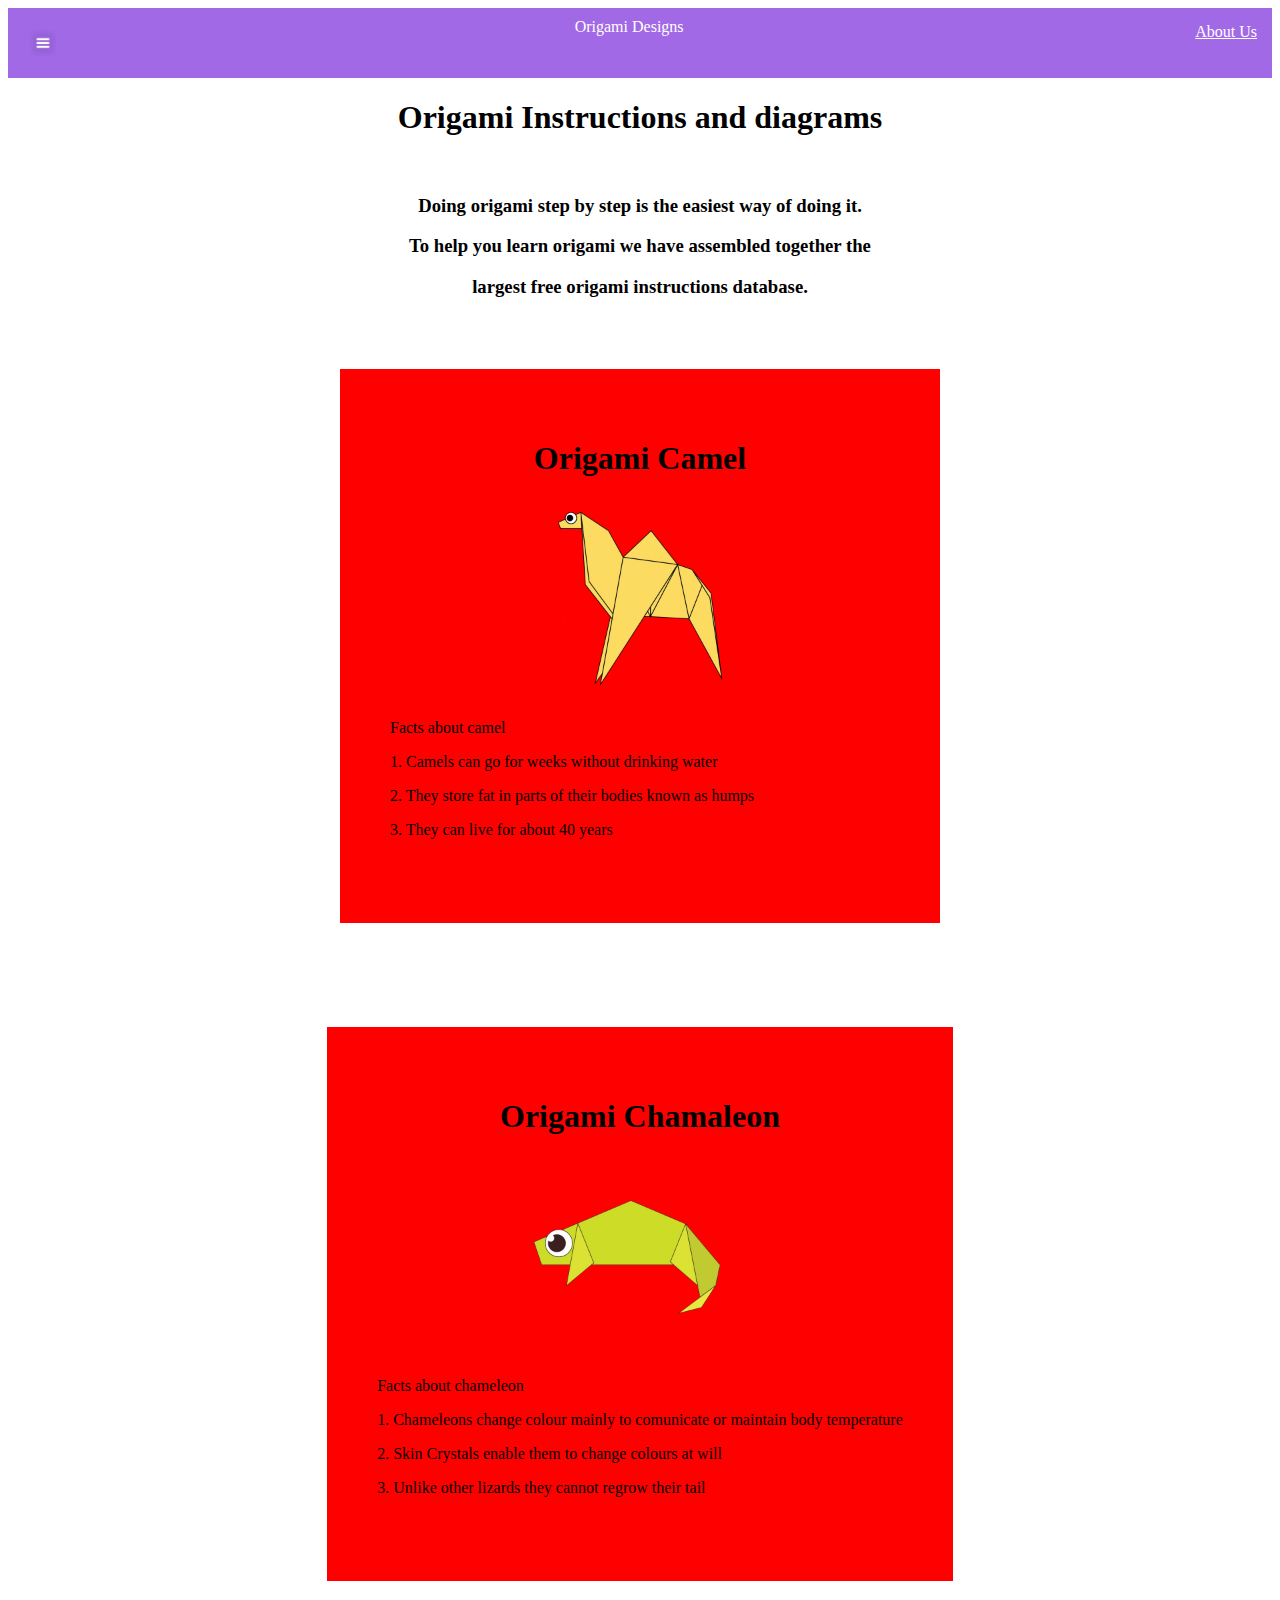
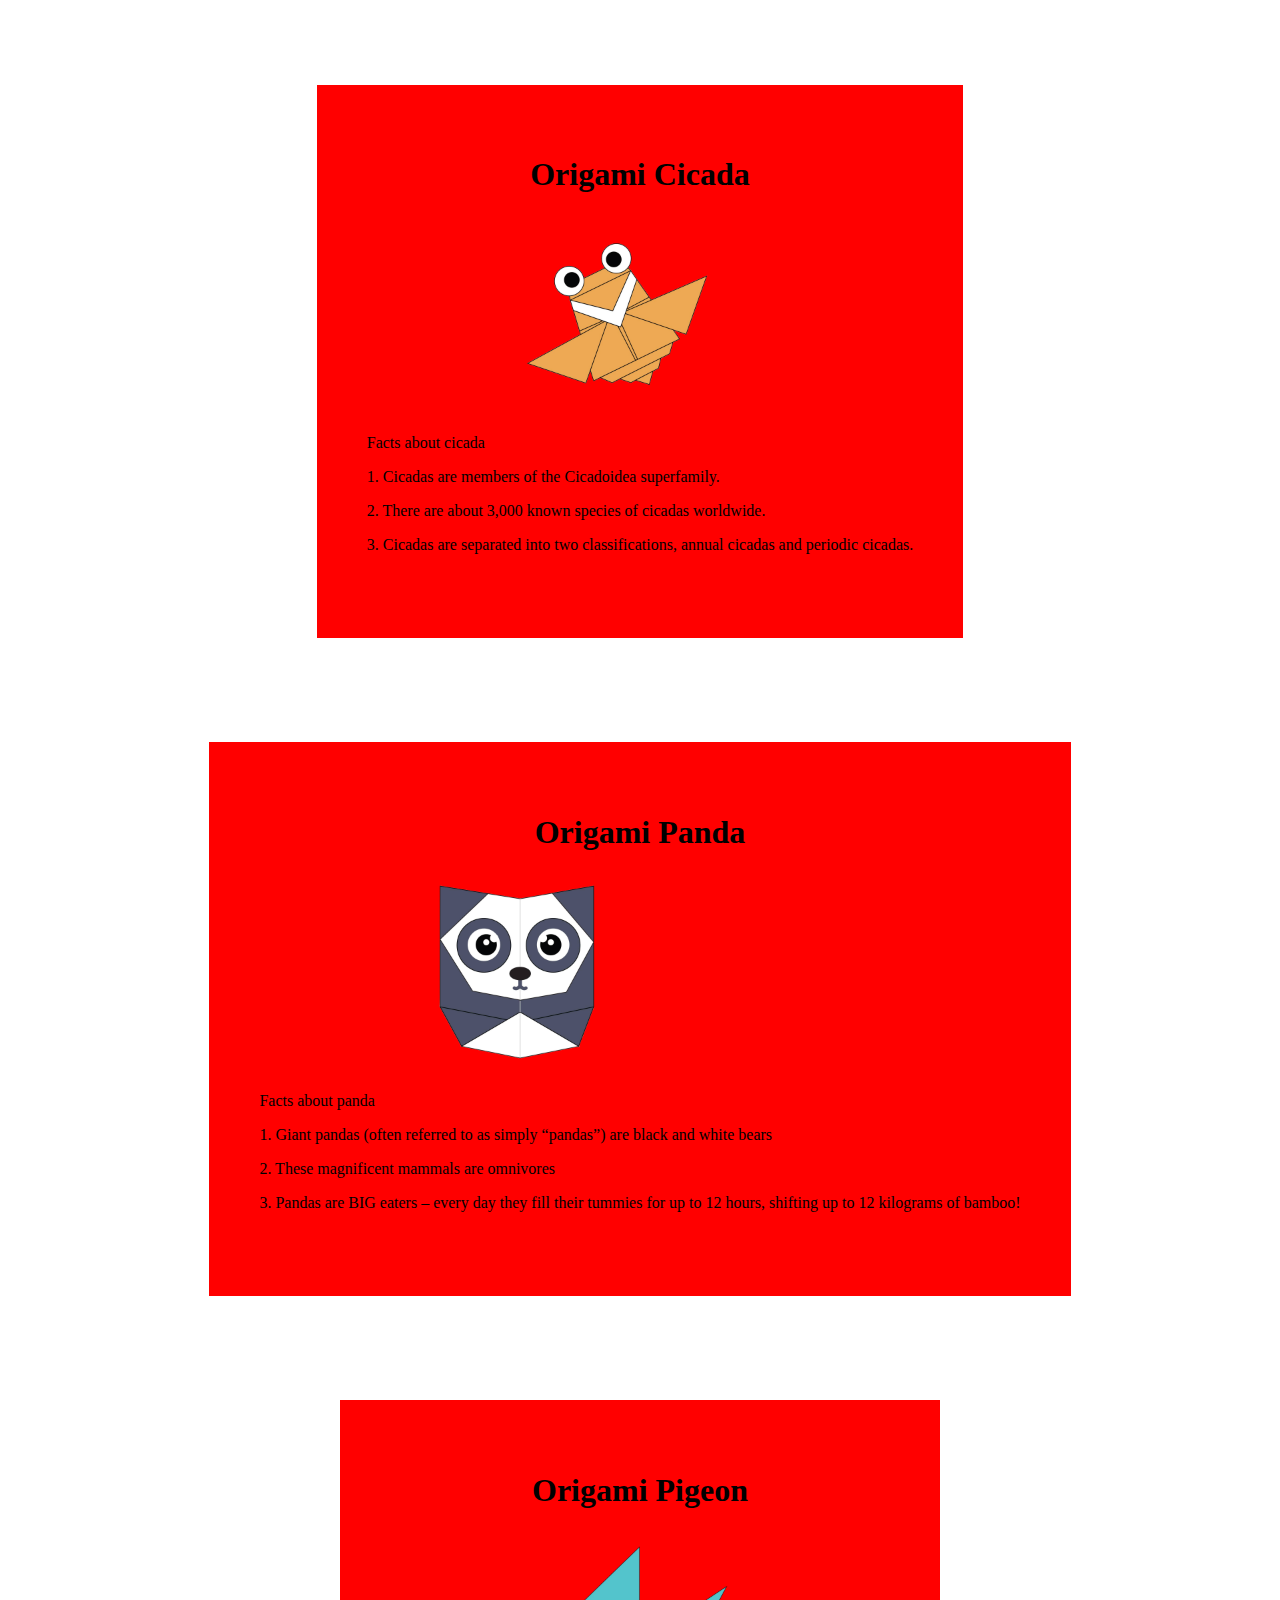
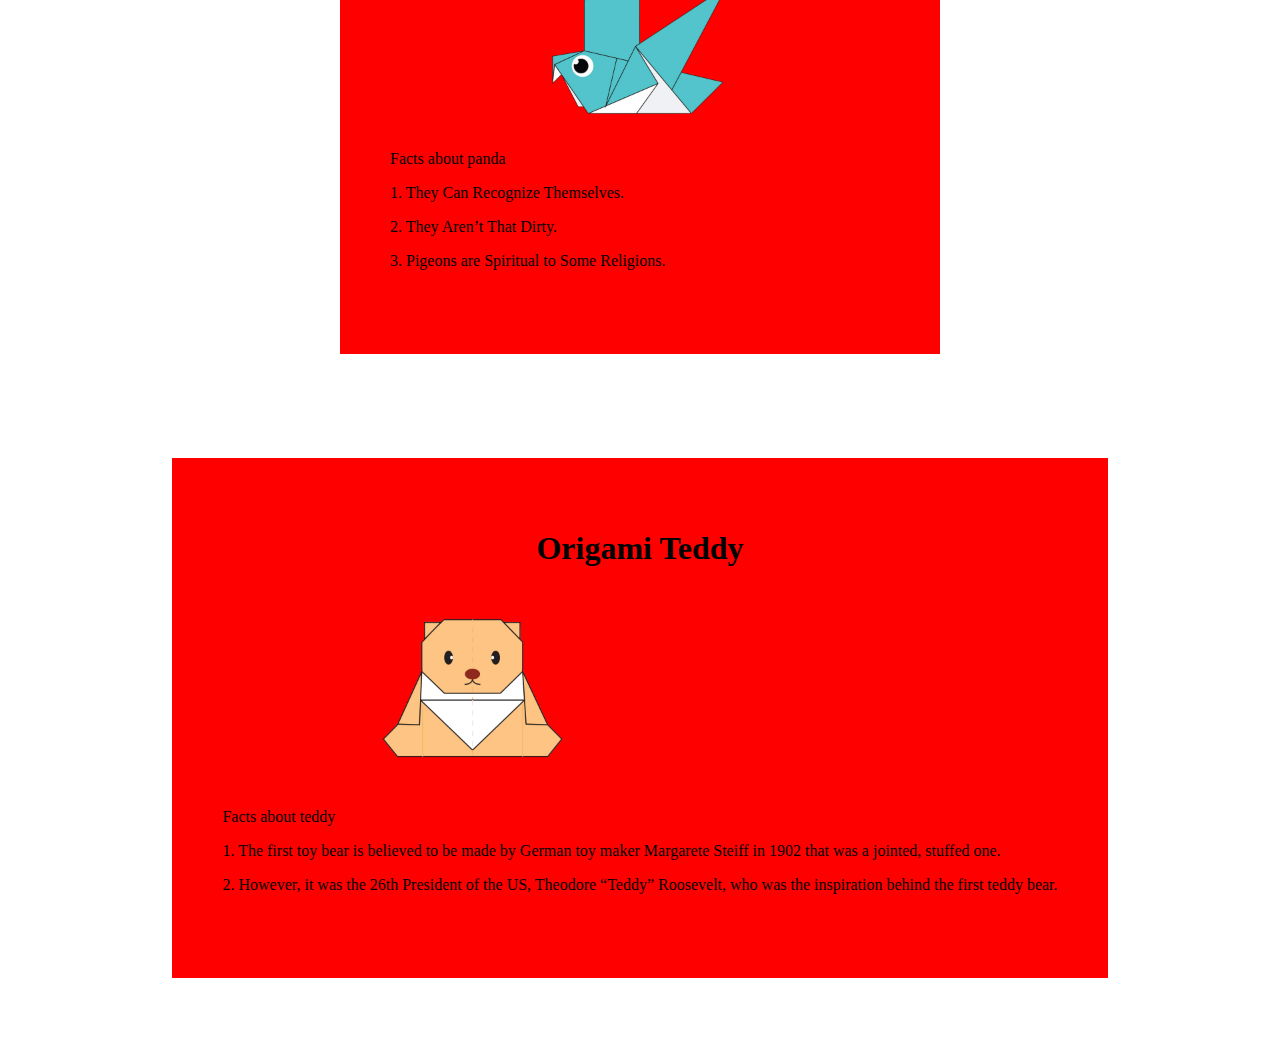
<file: index.html>
<!DOCTYPE html>

<head>
    <link rel="stylesheet" type="text/css" href="style.css" />
    <div class="header">
        <div class="menu">
            <div><a href="#"><img src="hamburger.png" width=30 height=30></a></div>
            <div>Origami Designs</div>
            <div><a href="about.html">About Us</a></div>
        </div>
    </div>
    <stlye>

    </stlye>
</head>

<body>

    <h1>Origami Instructions and diagrams</h1>
    <br>
    <h3>Doing origami step by step is the easiest way of doing it.</h3>
    <h3> To help you learn origami we have assembled together the</h3>
    <h3> largest free origami instructions database.</h3>

    <div class="origami1">

        <div class="origami2">
            <h1>Origami Camel</h1>
            <a href="https://origami.me/camel/"><img src="camel.png" width=200 height=200 /></a>
            <p>Facts about camel</p>
            <p>1. Camels can go for weeks without drinking water</p>
            <p>2. They store fat in parts of their bodies known as humps</p>
            <p>3. They can live for about 40 years</p>
            <br>
        </div>

        <div class="origami2">

            <h1>Origami Chamaleon</h1>
            <a href="https://origami.me/chameleon/"><img src="chameleon.png" width=200 height=200 /></a>
            <p>Facts about chameleon</p>
            <p>1. Chameleons change colour mainly to comunicate or maintain body temperature</p>
            <p>2. Skin Crystals enable them to change colours at will</p>
            <p>3. Unlike other lizards they cannot regrow their tail</p>
            <br>
        </div>

        <div class="origami2">
            <h1>Origami Cicada</h1>
            <a href="https://origami.me/flying-cicada/"><img src="cicada.png" width=200 height=200 /></a>
            <p>Facts about cicada</p>
            <p>1. Cicadas are members of the Cicadoidea superfamily.</p>
            <p>2. There are about 3,000 known species of cicadas worldwide.</p>
            <p>3. Cicadas are separated into two classifications, annual cicadas and periodic cicadas.</p>
            <br>
        </div>


        <div class="origami2">
            <h1>Origami Panda</h1>
            <a href="https://origami.me/panda/"><img src="panda.png" width=200 height=200 /></a>
            <p>Facts about panda</p>
            <p>1. Giant pandas (often referred to as simply “pandas”) are black and white bears</p>
            <p>2. These magnificent mammals are omnivores</p>
            <p>3. Pandas are BIG eaters – every day they fill their tummies for up to 12 hours, shifting up to 12
                kilograms
                of
                bamboo!</p>
            <br>
        </div>


        <div class="origami2">
            <h1>Origami Pigeon</h1>
            <a href="https://origami.me/pigeon/"><img src="pigeon.png" width=200 height=200 /></a>
            <p>Facts about panda</p>
            <p>1. They Can Recognize Themselves.</p>
            <p>2. They Aren’t That Dirty.</p>
            <p>3. Pigeons are Spiritual to Some Religions.</p>
            <br>
        </div>


        <div class="origami2">
            <h1>Origami Teddy</h1>
            <a href="https://origami.me/teddy-bear/"><img src="teddy.png" width=200 height=200 /></a>
            <p>Facts about teddy</p>
            <p>1. The first toy bear is believed to be made by German toy maker Margarete Steiff in 1902 that was a
                jointed,
                stuffed one.</p>
            <p>2. However, it was the 26th President of the US, Theodore “Teddy” Roosevelt, who was the inspiration
                behind
                the
                first teddy bear.</p>
            <br>
        </div>

    </div>

</body>
</file>
<file: style.css>
.header *{
    display:flex;
    justify-content:space-between;
   background-color: #a169e6;
   padding:5px;
   color:white;
}
h1,h3{
    text-align:center;
 
}
.origami1 {
    display:flex;
    flex-wrap:wrap;
    justify-content:center;
    

}
.origami2 {
    padding:50px;
    border: solid 2px white;
    margin:50px;
    background-color: red

}
.origami2 a {
    padding:150px;
}
</file>
